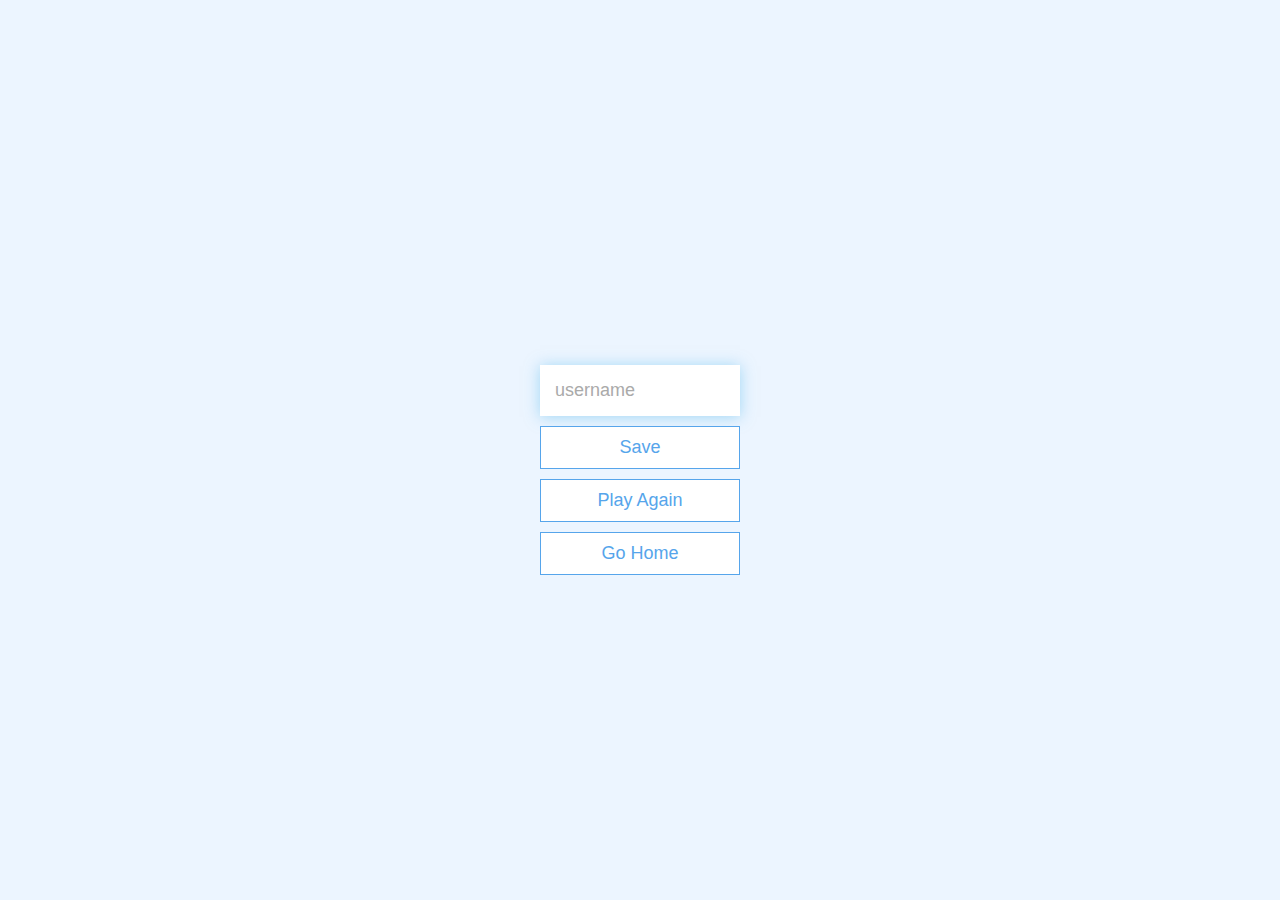
<file: monday/end.html>
<!DOCTYPE html>
<html lang="en">
  <head>
    <meta charset="UTF-8" />
    <meta name="viewport" content="width=device-width, initial-scale=1.0" />
    <meta http-equiv="X-UA-Compatible" content="ie=edge" />
    <title>Congrats!</title>
    <link rel="stylesheet" href="app.css" />

  </head>
  <body>
    <div class="container">
      <div id="end" class="flex-center flex-column">
        <h1 id="finalScore"></h1>
        <form>
          <input
            type="text"
            name="username"
            id="username"
            placeholder="username"
          />
          <button
            type="submit"
            class="btn"
            id="saveScoreBtn"
            onclick="saveHighScore(event)"
            disabled
          >
            Save
          </button>
        </form>
        <a class="btn" href="/game.html">Play Again</a>
        <a class="btn" href="/">Go Home</a>
      </div>
    </div>
    <script src="end.js"></script>
  </body>
</html>
</file>
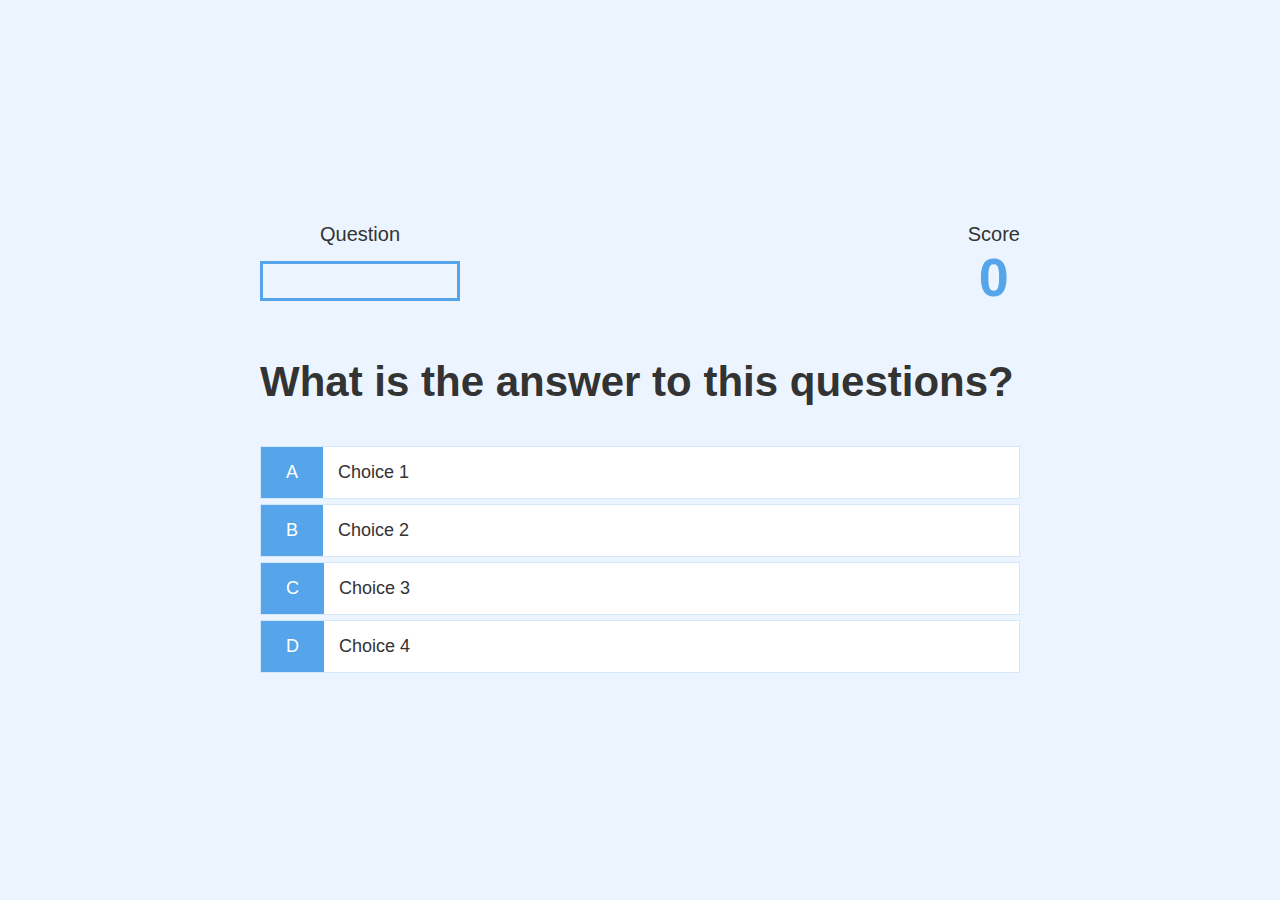
<file: monday/game.html>
<!DOCTYPE html>
<html lang="en">
  <head>
    <meta charset="UTF-8" />
    <meta name="viewport" content="width=device-width, initial-scale=1.0" />
    <meta http-equiv="X-UA-Compatible" content="ie=edge" />
    <title>Quick Quiz - Play</title>
    <link rel="stylesheet" href="app.css" />
    <link rel="stylesheet" href="game.css" />
    <link href="https://cdn.jsdelivr.net/npm/bootstrap@5.1.3/dist/css/bootstrap.min.css" rel="stylesheet" integrity="sha384-1BmE4kWBq78iYhFldvKuhfTAU6auU8tT94WrHftjDbrCEXSU1oBoqyl2QvZ6jIW3" crossorigin="anonymous">
  </head>
  <body>
    <div class="container">
      <div id="game" class="justify-center flex-column">
        <div id="hud">
          <div id="hud-item">
            <p id="progressText" class="hud-prefix">
              Question
            </p>
            <div id="progressBar" class="progress">
              <div id="progressBarFull" class="progress-bar progress-bar-striped"></div>
            </div>
          </div>
          <div id="hud-item">
            <p class="hud-prefix">
              Score
            </p>
            <h1 class="hud-main-text" id="score">
              0
            </h1>
          </div>
        </div>
        <h2 id="question">What is the answer to this questions?</h2>
        <div class="choice-container">
          <p class="choice-prefix">A</p>
          <p class="choice-text" data-number="1">Choice 1</p>
        </div>
        <div class="choice-container">
          <p class="choice-prefix">B</p>
          <p class="choice-text" data-number="2">Choice 2</p>
        </div>
        <div class="choice-container">
          <p class="choice-prefix">C</p>
          <p class="choice-text" data-number="3">Choice 3</p>
        </div>
        <div class="choice-container">
          <p class="choice-prefix">D</p>
          <p class="choice-text" data-number="4">Choice 4</p>
        </div>
      </div>
    </div>
    <script src="game.js"></script>
  </body>
</html>
</file>
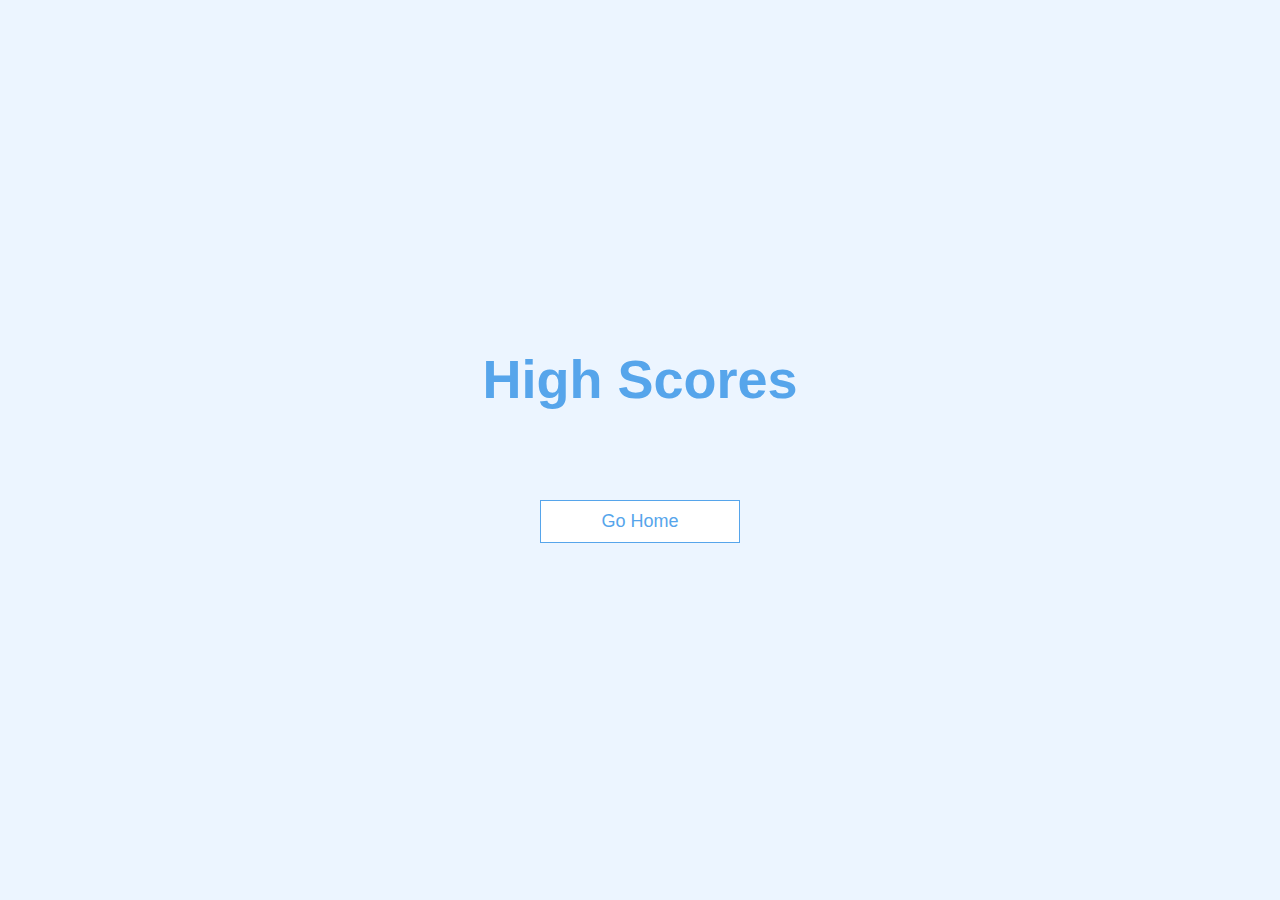
<file: monday/highscores.html>
<!DOCTYPE html>
<html lang="en">
  <head>
    <meta charset="UTF-8" />
    <meta name="viewport" content="width=device-width, initial-scale=1.0" />
    <meta http-equiv="X-UA-Compatible" content="ie=edge" />
    <title>High Scores</title>
    <link rel="stylesheet" href="app.css" />
    <link rel="stylesheet" href="highscores.css" />
  </head>
  <body>
    <div class="container">
      <div id="highScores" class="flex-center flex-column">
        <h1 id="finalScore">High Scores</h1>
        <ul id="highScoresList"></ul>
        <a class="btn" href="/">Go Home</a>
      </div>
    </div>
    <script src="highscores.js"></script>
  </body>
</html>
</file>
<file: monday/app.css>
:root {
  background-color: #ecf5ff;
  font-size: 62.5%;
}

* {
  box-sizing: border-box;
  font-family: Arial, Helvetica, sans-serif;
  margin: 0;
  padding: 0;
  color: #333;
}

h1,
h2,
h3,
h4 {
  margin-bottom: 1rem;
}

h1 {
  font-size: 5.4rem;
  color: #56a5eb;
  margin-bottom: 5rem;
}

h1 > span {
  font-size: 2.4rem;
  font-weight: 500;
}

h2 {
  font-size: 4.2rem;
  margin-bottom: 4rem;
  font-weight: 700;
}

h3 {
  font-size: 2.8rem;
  font-weight: 500;
}

/* UTILITIES */

.container {
  width: 100vw;
  height: 100vh;
  display: flex;
  justify-content: center;
  align-items: center;
  max-width: 80rem;
  margin: 0 auto;
  padding: 2rem;
}

.container > * {
  width: 100%;
}

.flex-column {
  display: flex;
  flex-direction: column;
}

.flex-center {
  justify-content: center;
  align-items: center;
}

.justify-center {
  justify-content: center;
}

.text-center {
  text-align: center;
}

.hidden {
  display: none;
}

/* BUTTONS */
.btn {
  font-size: 1.8rem;
  padding: 1rem 0;
  width: 20rem;
  text-align: center;
  border: 0.1rem solid #56a5eb;
  margin-bottom: 1rem;
  text-decoration: none;
  color: #56a5eb;
  background-color: white;
}

.btn:hover {
  cursor: pointer;
  box-shadow: 0 0.4rem 1.4rem 0 rgba(86, 185, 235, 0.5);
  transform: translateY(-0.1rem);
  transition: transform 150ms;
}

.btn[disabled]:hover {
  cursor: not-allowed;
  box-shadow: none;
  transform: none;
}

/* FORMS */
form {
  width: 100%;
  display: flex;
  flex-direction: column;
  align-items: center;
}

input {
  margin-bottom: 1rem;
  width: 20rem;
  padding: 1.5rem;
  font-size: 1.8rem;
  border: none;
  box-shadow: 0 0.1rem 1.4rem 0 rgba(86, 185, 235, 0.5);
}

input::placeholder {
  color: #aaa;
}
</file>
<file: monday/game.css>
.choice-container {
    display: flex;
    margin-bottom: 0.5rem;
    width: 100%;
    font-size: 1.8rem;
    border: 0.1rem solid rgb(86, 165, 235, 0.25);
    background-color: white;
  }
  
  .choice-container:hover {
    cursor: pointer;
    box-shadow: 0 0.4rem 1.4rem 0 rgba(86, 185, 235, 0.5);
    transform: translateY(-0.1rem);
    transition: transform 150ms;
  }
  
  .choice-prefix {
    padding: 1.5rem 2.5rem;
    background-color: #56a5eb;
    color: white;
  }
  
  .choice-text {
    padding: 1.5rem;
    width: 100%;
  }
  
  .correct {
    background-color: #28a745;
  }
  
  .incorrect {
    background-color: #dc3545;
  }
  
  /* HUD */
  
  #hud {
    display: flex;
    justify-content: space-between;
  }
  
  .hud-prefix {
    text-align: center;
    font-size: 2rem;
  }
  
  .hud-main-text {
    text-align: center;
  }
  
  #progressBar {
    width: 20rem;
    height: 4rem;
    border: 0.3rem solid #56a5eb;
    margin-top: 1.5rem;
  }
  
  #progressBarFull {
    height: 3.4rem;
    background-color: #56a5eb;
    width: 0%;
  }
</file>
<file: monday/highscores.css>
#highScoresList {
  list-style: none;
  padding-left: 0;
  margin-bottom: 4rem;
}

.high-score {
  font-size: 2.8rem;
  margin-bottom: 0.5rem;
}

.high-score:hover {
  transform: scale(1.025);
}
</file>
